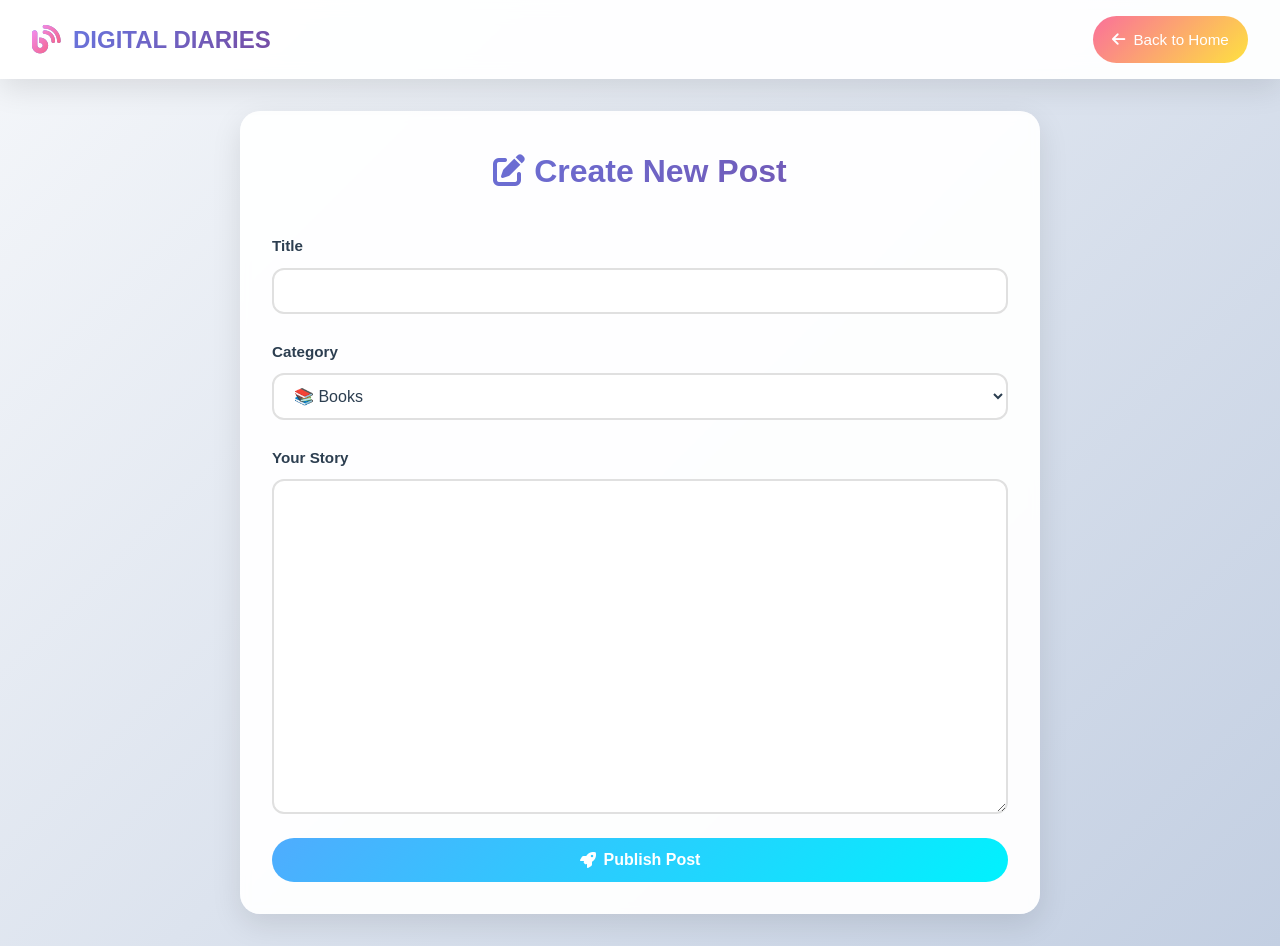
<file: create.html>
<!DOCTYPE html>
<html lang="en">
<head>
    <meta charset="UTF-8">
    <meta name="viewport" content="width=device-width, initial-scale=1.0">
    <title>Create Post - DIGITAL DIARIES</title>
    <link rel="stylesheet" href="style.css">
    <link rel="stylesheet" href="https://cdnjs.cloudflare.com/ajax/libs/font-awesome/6.4.0/css/all.min.css">
</head>
<body>
    <header class="header">
        <nav class="navbar">
            <div class="nav-brand">
                <i class="fas fa-blog"></i>
                <span>DIGITAL DIARIES</span>
            </div>
            <div class="nav-controls">
                <a href="index.html" class="back-btn">
                    <i class="fas fa-arrow-left"></i> Back to Home
                </a>
            </div>
        </nav>
    </header>

    <main class="main-container create-container">
        <div class="create-form-container">
            <div class="form-header">
                <h1><i class="fas fa-edit"></i> Create New Post</h1>
            </div>
            
            <form id="createPostForm" class="create-form">
                <div class="form-group">
                    <label for="postTitle">Title</label>
                    <input type="text" id="postTitle" required>
                </div>
                
                <div class="form-group">
                    <label for="postCategory">Category</label>
                    <select id="postCategory">
                        <option value="books">📚 Books</option>
                        <option value="daily-life">🌈 Daily Life</option>
                        <option value="technology">💻 Technology</option>
                        <option value="travel">✈️ Travel</option>
                        <option value="food">🍕 Food</option>
                        <option value="music">🎵 Music</option>
                    </select>
                </div>
                
                <div class="form-group">
                    <label for="postContent">Your Story</label>
                    <textarea id="postContent" rows="12" required></textarea>
                </div>
                
                <button type="submit" class="submit-btn">
                    <i class="fas fa-rocket"></i> Publish Post
                </button>
            </form>
        </div>
    </main>

    <script src="script.js"></script>
</body>
</html>
</file>
<file: style.css>
/* CSS Reset & Base Styles */
* {
    margin: 0;
    padding: 0;
    box-sizing: border-box;
}

:root {
    --primary-gradient: linear-gradient(135deg, #667eea 0%, #764ba2 100%);
    --secondary-gradient: linear-gradient(135deg, #f093fb 0%, #f5576c 100%);
    --success-gradient: linear-gradient(135deg, #4facfe 0%, #00f2fe 100%);
    --warning-gradient: linear-gradient(135deg, #fa709a 0%, #fee140 100%);
    --dark-gradient: linear-gradient(135deg, #2c3e50 0%, #3498db 100%);
    
    --text-primary: #2c3e50;
    --text-secondary: #7f8c8d;
    --text-light: #ecf0f1;
    --bg-primary: linear-gradient(135deg, #f5f7fa 0%, #c3cfe2 100%);
    --bg-secondary: #ffffff;
    --card-bg: rgba(255, 255, 255, 0.95);
    --shadow: 0 10px 30px rgba(0,0,0,0.1);
    --shadow-hover: 0 20px 40px rgba(0,0,0,0.15);
}

[data-theme="dark"] {
    --text-primary: #ecf0f1;
    --text-secondary: #bdc3c7;
    --text-light: #2c3e50;
    --bg-primary: linear-gradient(135deg, #1a1a2e 0%, #16213e 100%);
    --bg-secondary: #1e1e2f;
    --card-bg: rgba(30, 30, 47, 0.95);
    --shadow: 0 10px 30px rgba(0,0,0,0.3);
    --shadow-hover: 0 20px 40px rgba(0,0,0,0.4);
}

body {
    font-family: 'Segoe UI', Tahoma, Geneva, Verdana, sans-serif;
    background: var(--bg-primary);
    color: var(--text-primary);
    line-height: 1.8;
    transition: all 0.3s ease;
    min-height: 100vh;
}

/* Header & Navigation */
.header {
    background: rgba(255, 255, 255, 0.95);
    backdrop-filter: blur(10px);
    box-shadow: var(--shadow);
    position: sticky;
    top: 0;
    z-index: 100;
}

[data-theme="dark"] .header {
    background: rgba(30, 30, 47, 0.95);
}

.navbar {
    max-width: 1400px;
    margin: 0 auto;
    padding: 1rem 2rem;
    display: flex;
    justify-content: space-between;
    align-items: center;
    flex-wrap: wrap;
    gap: 1rem;
}

.nav-brand {
    display: flex;
    align-items: center;
    gap: 0.75rem;
    font-size: 1.5rem;
    font-weight: bold;
    background: linear-gradient(135deg, #667eea 0%, #764ba2 100%);
    -webkit-background-clip: text;
    background-clip: text;
    color: transparent;
}

.nav-brand i {
    background: linear-gradient(135deg, #f093fb 0%, #f5576c 100%);
    -webkit-background-clip: text;
    background-clip: text;
    color: transparent;
    font-size: 1.8rem;
}

.nav-controls {
    display: flex;
    gap: 1rem;
    align-items: center;
    flex-wrap: wrap;
}

.search-bar {
    padding: 0.6rem 1.2rem;
    border: 2px solid #e0e0e0;
    border-radius: 50px;
    background: white;
    font-size: 0.95rem;
    width: 250px;
    transition: all 0.3s ease;
}

[data-theme="dark"] .search-bar {
    background: #2c3e50;
    border-color: #465c74;
    color: white;
}

.search-bar:focus {
    outline: none;
    border-color: #667eea;
    box-shadow: 0 0 0 3px rgba(102, 126, 234, 0.1);
}

.dark-mode-btn, .back-btn, .create-btn {
    padding: 0.6rem 1.2rem;
    border: none;
    border-radius: 50px;
    cursor: pointer;
    font-size: 0.95rem;
    transition: all 0.3s ease;
    text-decoration: none;
    display: inline-flex;
    align-items: center;
    gap: 0.5rem;
}

.dark-mode-btn {
    background: linear-gradient(135deg, #667eea 0%, #764ba2 100%);
    color: white;
}

.back-btn {
    background: linear-gradient(135deg, #fa709a 0%, #fee140 100%);
    color: white;
}

.create-btn {
    background: linear-gradient(135deg, #4facfe 0%, #00f2fe 100%);
    color: white;
}

.dark-mode-btn:hover, .back-btn:hover, .create-btn:hover {
    transform: translateY(-2px);
    box-shadow: 0 5px 15px rgba(0,0,0,0.2);
}

/* Main Container */
.main-container {
    max-width: 1400px;
    margin: 0 auto;
    padding: 2rem;
}

/* Stats Bar */
.stats-bar {
    display: flex;
    gap: 2rem;
    justify-content: center;
    margin-bottom: 3rem;
}

.stat {
    background: var(--card-bg);
    padding: 1rem 2rem;
    border-radius: 50px;
    display: flex;
    align-items: center;
    gap: 0.75rem;
    font-size: 1.1rem;
    font-weight: bold;
    box-shadow: var(--shadow);
    backdrop-filter: blur(5px);
}

.stat i {
    font-size: 1.5rem;
    color: #667eea;
}

[data-theme="dark"] .stat i {
    color: #f093fb;
}

/* Posts Container - GRID with proper spacing */
.posts-container {
    display: grid;
    grid-template-columns: repeat(auto-fill, minmax(380px, 1fr));
    gap: 2rem;
    margin-bottom: 2rem;
}

/* Individual Post Card - ENHANCED SPACING */
.post-card {
    background: var(--card-bg);
    border-radius: 20px;
    overflow: hidden;
    box-shadow: var(--shadow);
    transition: all 0.3s ease;
    animation: fadeInUp 0.6s ease backwards;
    display: flex;
    flex-direction: column;
    backdrop-filter: blur(5px);
    border: 1px solid rgba(255, 255, 255, 0.2);
}

.post-card:hover {
    transform: translateY(-8px);
    box-shadow: var(--shadow-hover);
}

@keyframes fadeInUp {
    from {
        opacity: 0;
        transform: translateY(30px);
    }
    to {
        opacity: 1;
        transform: translateY(0);
    }
}

/* Post Category Badge */
.post-category {
    display: inline-block;
    padding: 0.5rem 1rem;
    margin: 1.5rem 1.5rem 0 1.5rem;
    border-radius: 50px;
    font-size: 0.75rem;
    font-weight: bold;
    letter-spacing: 1px;
    width: fit-content;
}

.category-books { background: linear-gradient(135deg, #667eea 0%, #764ba2 100%); color: white; }
.category-daily-life { background: linear-gradient(135deg, #f093fb 0%, #f5576c 100%); color: white; }
.category-technology { background: linear-gradient(135deg, #4facfe 0%, #00f2fe 100%); color: white; }
.category-travel { background: linear-gradient(135deg, #43e97b 0%, #38f9d7 100%); color: white; }
.category-food { background: linear-gradient(135deg, #fa709a 0%, #fee140 100%); color: white; }
.category-music { background: linear-gradient(135deg, #a8edea 0%, #fed6e3 100%); color: #2c3e50; }

/* Post Title - EMPHASIZED FONT */
.post-title {
    font-size: 1.8rem;
    font-weight: 800;
    margin: 1rem 1.5rem 0.75rem 1.5rem;
    line-height: 1.3;
    background: linear-gradient(135deg, #667eea 0%, #f093fb 50%, #f5576c 100%);
    -webkit-background-clip: text;
    background-clip: text;
    color: transparent;
    letter-spacing: -0.5px;
}

[data-theme="dark"] .post-title {
    background: linear-gradient(135deg, #a8edea 0%, #fed6e3 50%, #f093fb 100%);
    -webkit-background-clip: text;
    background-clip: text;
    color: transparent;
}

/* Post Meta - username & date */
.post-meta {
    display: flex;
    justify-content: space-between;
    align-items: center;
    padding: 0 1.5rem;
    margin-bottom: 1rem;
    font-size: 0.85rem;
    color: var(--text-secondary);
    font-weight: 500;
}

.post-meta span {
    display: flex;
    align-items: center;
    gap: 0.4rem;
}

/* Post Content - IMPROVED LINE SPACING */
.post-content {
    padding: 1rem 1.5rem;
    line-height: 1.9;
    font-size: 0.95rem;
    color: var(--text-primary);
    margin-bottom: 1rem;
    border-top: 1px solid rgba(128, 128, 128, 0.2);
    border-bottom: 1px solid rgba(128, 128, 128, 0.2);
}

.post-content p {
    margin-bottom: 1rem;
}

.post-content strong, .post-content b {
    color: #667eea;
}

[data-theme="dark"] .post-content strong,
[data-theme="dark"] .post-content b {
    color: #f093fb;
}

/* Post Actions */
.post-actions {
    display: flex;
    gap: 1rem;
    padding: 1rem 1.5rem 1.5rem 1.5rem;
}

.btn {
    flex: 1;
    padding: 0.6rem 1rem;
    border: none;
    border-radius: 50px;
    cursor: pointer;
    font-size: 0.85rem;
    font-weight: 600;
    transition: all 0.3s ease;
    display: flex;
    align-items: center;
    justify-content: center;
    gap: 0.5rem;
}

.btn-like {
    background: linear-gradient(135deg, #fa709a 0%, #fee140 100%);
    color: white;
}

.btn-like.liked {
    background: linear-gradient(135deg, #f5576c 0%, #fa709a 100%);
    animation: pulse 0.5s ease;
}

@keyframes pulse {
    0%, 100% { transform: scale(1); }
    50% { transform: scale(1.05); }
}

.btn-edit {
    background: linear-gradient(135deg, #4facfe 0%, #00f2fe 100%);
    color: white;
}

.btn-delete {
    background: linear-gradient(135deg, #ee5a6f 0%, #f093fb 100%);
    color: white;
}

.btn:hover {
    transform: translateY(-2px);
    filter: brightness(1.05);
    box-shadow: 0 5px 15px rgba(0,0,0,0.2);
}

/* Empty State */
.empty-state {
    text-align: center;
    padding: 4rem 2rem;
    background: var(--card-bg);
    border-radius: 20px;
    display: none;
}

.empty-state i {
    font-size: 4rem;
    background: linear-gradient(135deg, #667eea 0%, #764ba2 100%);
    -webkit-background-clip: text;
    background-clip: text;
    color: transparent;
    margin-bottom: 1rem;
}

.empty-state h2 {
    margin-bottom: 0.5rem;
    font-size: 1.8rem;
}

.empty-state p {
    margin-bottom: 1.5rem;
    color: var(--text-secondary);
}

.empty-btn {
    display: inline-block;
    margin-top: 1rem;
}

/* CREATE PAGE STYLES */
.create-container {
    display: flex;
    justify-content: center;
    align-items: center;
    min-height: calc(100vh - 80px);
}

.create-form-container {
    max-width: 800px;
    width: 100%;
    background: var(--card-bg);
    border-radius: 20px;
    padding: 2rem;
    box-shadow: var(--shadow);
    backdrop-filter: blur(5px);
}

.form-header {
    text-align: center;
    margin-bottom: 2rem;
}

.form-header h1 {
    font-size: 2rem;
    background: linear-gradient(135deg, #667eea 0%, #764ba2 100%);
    -webkit-background-clip: text;
    background-clip: text;
    color: transparent;
}

.create-form {
    display: flex;
    flex-direction: column;
    gap: 1.5rem;
}

.form-group {
    display: flex;
    flex-direction: column;
    gap: 0.5rem;
}

.form-group label {
    font-weight: 600;
    color: var(--text-primary);
    font-size: 0.95rem;
}

.form-group input,
.form-group select,
.form-group textarea {
    padding: 0.75rem 1rem;
    border: 2px solid #e0e0e0;
    border-radius: 12px;
    font-size: 1rem;
    transition: all 0.3s ease;
    background: var(--bg-secondary);
    color: var(--text-primary);
}

[data-theme="dark"] .form-group input,
[data-theme="dark"] .form-group select,
[data-theme="dark"] .form-group textarea {
    background: #2c3e50;
    border-color: #465c74;
    color: white;
}

.form-group input:focus,
.form-group select:focus,
.form-group textarea:focus {
    outline: none;
    border-color: #667eea;
    box-shadow: 0 0 0 3px rgba(102, 126, 234, 0.1);
}

.form-group textarea {
    resize: vertical;
    font-family: inherit;
    line-height: 1.6;
}

.submit-btn {
    padding: 0.8rem 1.5rem;
    background: linear-gradient(135deg, #4facfe 0%, #00f2fe 100%);
    color: white;
    border: none;
    border-radius: 50px;
    font-size: 1rem;
    font-weight: bold;
    cursor: pointer;
    transition: all 0.3s ease;
    display: flex;
    align-items: center;
    justify-content: center;
    gap: 0.5rem;
}

.submit-btn:hover {
    transform: translateY(-2px);
    box-shadow: 0 5px 15px rgba(0,0,0,0.2);
    filter: brightness(1.05);
}

/* Responsive Design */
@media (max-width: 768px) {
    .navbar {
        flex-direction: column;
        text-align: center;
    }
    
    .nav-controls {
        justify-content: center;
    }
    
    .posts-container {
        grid-template-columns: 1fr;
        gap: 1.5rem;
    }
    
    .main-container {
        padding: 1rem;
    }
    
    .post-title {
        font-size: 1.4rem;
    }
    
    .stats-bar {
        flex-direction: column;
        align-items: center;
        gap: 1rem;
    }
    
    .stat {
        width: fit-content;
    }
    
    .create-form-container {
        margin: 1rem;
        padding: 1.5rem;
    }
}

@media (max-width: 480px) {
    .post-actions {
        flex-direction: column;
    }
    
    .post-card {
        margin: 0;
    }
    
    .post-title {
        font-size: 1.3rem;
    }
}
</file>
